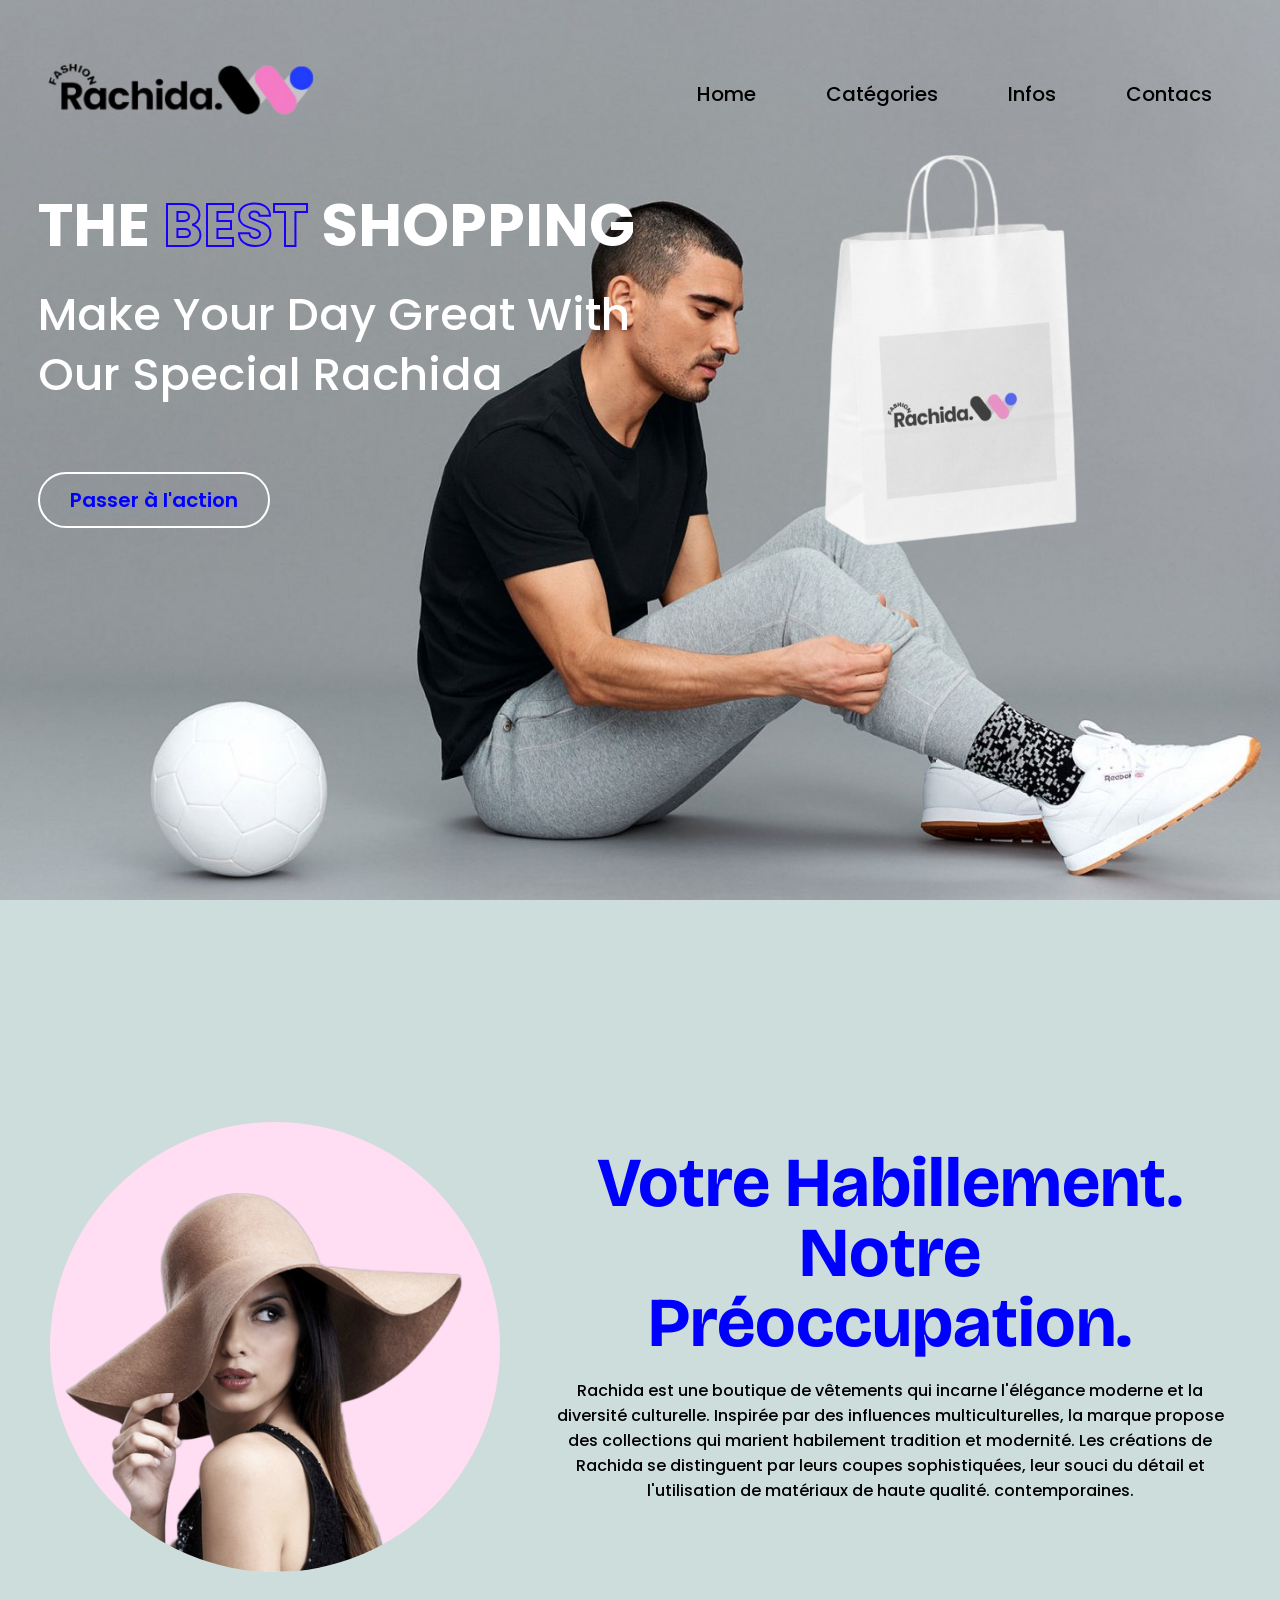
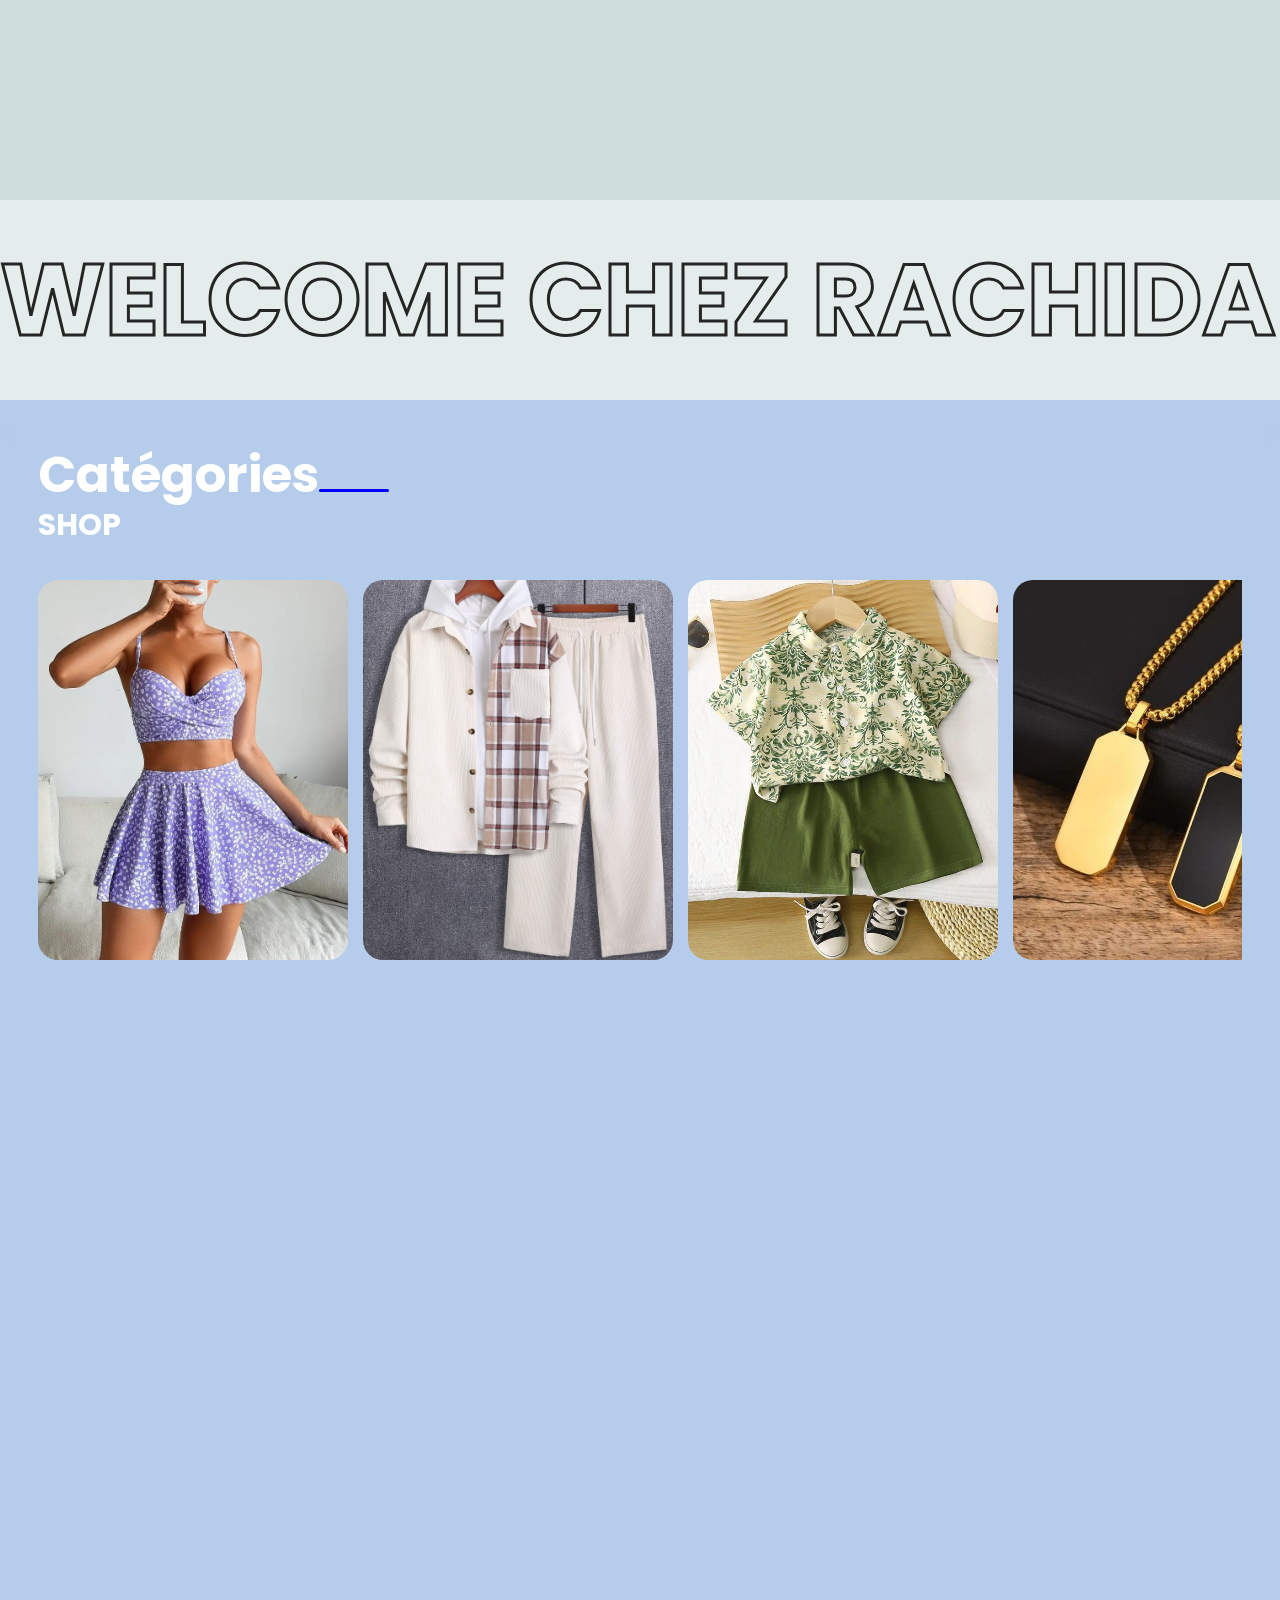
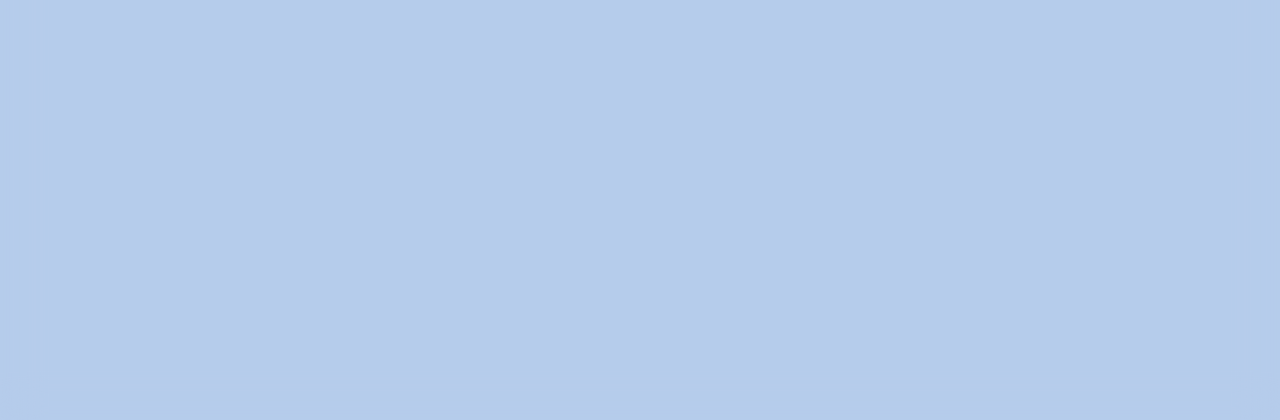
<file: index.html>
<!DOCTYPE html>
<html lang="en">
<head>
    <meta charset="UTF-8">
    <link rel="preconnect" href="https://fonts.googleapis.com">
<link rel="preconnect" href="https://fonts.gstatic.com" crossorigin>
<link href="https://fonts.googleapis.com/css2?family=Poppins:ital,wght@0,100;0,200;0,300;0,400;0,500;0,600;0,700;0,800;0,900;1,100;1,200;1,300;1,400;1,500;1,600;1,700;1,800;1,900&display=swap" rel="stylesheet">
    <meta name="viewport" content="width=device-width, initial-scale=1.0">
    <link rel="website icon" type="png" href="oranges_opt.jpg">
    <link rel="stylesheet" href="style.css">
    <link rel="preconnect" href="https://fonts.googleapis.com">
<link rel="preconnect" href="https://fonts.gstatic.com" crossorigin>
<link href="https://fonts.googleapis.com/css2?family=Bricolage+Grotesque:opsz,wght@12..96,200..800&display=swap" rel="stylesheet">
    <link rel="stylesheet" href="https://cdnjs.cloudflare.com/ajax/libs/font-awesome/6.7.2/css/all.min.css" integrity="sha512-Evv84Mr4kqVGRNSgIGL/F/aIDqQb7xQ2vcrdIwxfjThSH8CSR7PBEakCr51Ck+w+/U6swU2Im1vVX0SVk9ABhg==" crossorigin="anonymous" referrerpolicy="no-referrer" />
    <title>Rachida</title>
</head>
<body  onclick="closeNav()">
    <section class="header">
         <nav class="navbar">
              <a href="index.html" class="logo">
            <img src="image/3-Photoroom.png" alt="">
              </a>
              <ul class="nav-links">
                 <li><a href="#">Home</a></li>
                 <li onclick="openNav()"><a href="#parent-caroosell"></span>catégories</a></li>
                 <li><a href="#">Infos</a></li>
                 <li><a href="#">contacs</a></li>
              </ul>
         </nav>
         <div class="spicheur">
          <div class="box Pub-associer">
            <h1>The <span>best</span> shopping</h1>
            <h2>make your day great with our special Rachida</h2>
             <a href="index.html">Passer à l'action</a>
          </div>
          <div class="box Rachida-acolyte">
            <img src="image/1-Photoroom.png" alt="">
          </div>
         </div>
    </section>

    <div class="infos-page">
      <div class="party-one">
        <img src="image/sous-img/logo-title.png" alt="">
      </div>
      <div class="party-two">
        <h1>Votre Habillement. <br>
          Notre Préoccupation.</h1>
          <p>Rachida est une boutique de vêtements qui incarne l'élégance moderne et la diversité culturelle. Inspirée par des influences multiculturelles, la marque propose des collections qui marient habilement
             tradition et modernité. Les créations de Rachida se distinguent par leurs coupes sophistiquées, leur souci du détail et l'utilisation de matériaux de haute qualité. contemporaines.</p>
      </div>
    </div> 
     <div class="texte-scroll">
      <div class="title">
        <h1>Welcome chez Rachida /&/</h1>
        <h1> Où le style et le moderne s'assembles</h1>
      </div>
     </div>
<div class="parent-caroosell" id="parent-caroosell">
  <div class="caros-element">
       <h2>catégories</h2>
       <h3>SHOP</h3>
  </div>
<div class="caroosell">
        <a href="#" class="items">
          <img src="femme/max (3).jpeg" alt="femme image">
          <div class="color">
            <div>
            <h3>feminin</h3>
            <img src="image/plus.png" alt="">
            </div>
          </div>
        </a>
        <a href="#" class="items">
          <img src="homme/hom (3).jpeg" alt="vêtements pour homme">
          <div class="color">
            <div>
              <h3>masculin</h3>
            <img src="image/plus.png" alt="">
            </div>
          </div>
        </a>
        <a href="#" class="items">
          <img src="enfants/enj (7).jpeg" alt="image des enfans">
          <div class="color">
            <div>
              <h3>enfants</h3>
              <img src="image/plus.png" alt="">  
            </div>
          </div>
        </a>
        <a href="#" class="items">
          <img src="femme/max (11).jpeg" alt="accessoire hommme">
          <div class="color">
            <div>
              <h3>accessoires</h3>
              <img src="image/plus.png" alt="">  
            </div>
          </div>
        </a>
        <a href="#" class="items">
          <img src="femme/max (14).jpeg" alt="basket-pour-homme">
          <div class="color">
           <div>
            <h3>basket</h3>
            <img src="image/plus.png" alt="">
           </div>
          </div>
        </a>
        <a href="#" class="items">
          <img src="femme/max (23).jpeg"  alt="femme-bas">
          <div class="color">
            <div>
              <h3>chaussure</h3>
            <img src="image/plus.png" alt="">
            </div>
          </div>
        </a>
  </div> 
</div>


<!--     
    <script>
        function openNav(){
                document.querySelector(".links").style.height = "450px";
                document.querySelector("body").style.overflow = "hidden"
            }
            function closeNav(){
                document.querySelector(".links").style.display = "none";
                document.querySelector("body").style.overflow = "unset"
            }
    </script> -->
</body>
</html>
</file>
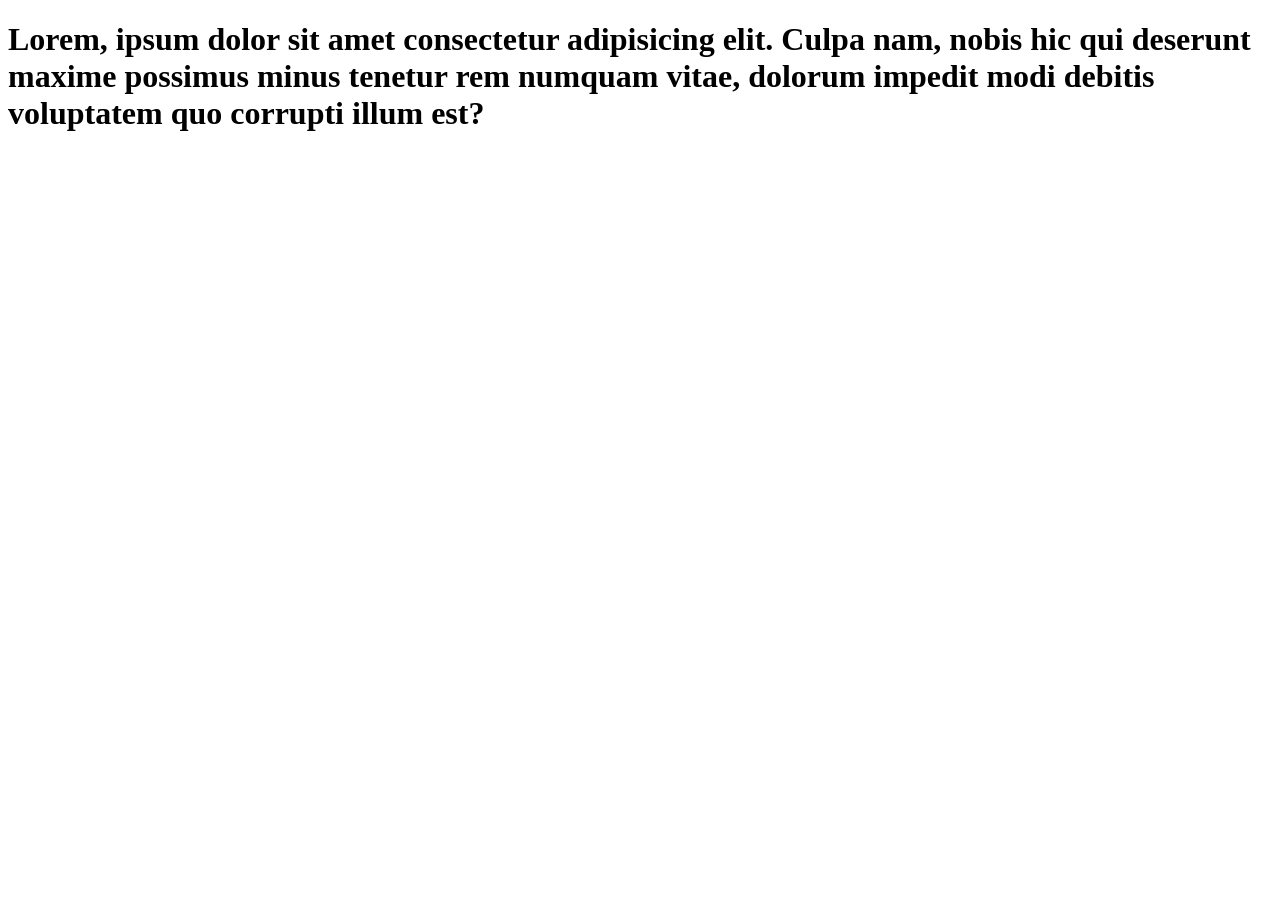
<file: femme.html>
<!DOCTYPE html>
<html lang="en">
<head>
    <meta charset="UTF-8">
    <meta name="viewport" content="width=device-width, initial-scale=1.0">
    <title>Document</title>
</head>
<body>
    <h1>Lorem, ipsum dolor sit amet consectetur adipisicing elit. Culpa nam, nobis hic qui deserunt maxime possimus minus tenetur rem numquam vitae, dolorum impedit modi debitis voluptatem quo corrupti illum est?</h1>
</body>
</html>
</file>
<file: style.css>
@import url('https://fonts.googleapis.com/css2?family=Bricolage+Grotesque:opsz,wght@12..96,200..800&display=swap');
@import url('https://fonts.googleapis.com/css2?family=Poppins:ital,wght@0,100;0,200;0,300;0,400;0,500;0,600;0,700;0,800;0,900;1,100;1,200;1,300;1,400;1,500;1,600;1,700;1,800;1,900&display=swap');

*{
    margin: 0;
    padding: 0;
    box-sizing: border-box;
    list-style: none;
    text-decoration: none;
    font-family: "Poppins", sans-serif;
    font-style: normal;
}

html,body{
    scroll-behavior: smooth;
    background-color: rgb(205, 221, 219);
}

.header{
    min-height: 100vh;
    padding:  40px 3%;
    /* background-color: #c2deff; */
    background-image: url(image/sous-img/Lookbook_8-1536x1025.jpg);
    background-size: cover;
    background-position: left;
}

.navbar{
    display: flex;
    align-items: center;
    justify-content: space-between;
    position: relative;
}

.logo img{
    height: 100px;
    width: 350px;
    object-fit: cover;
    transition: 0.5s padding;
}

.logo img:hover{
    padding: 10px;
}

.nav-links{
    display: flex;
    align-items: center;
    justify-content: space-between;
    gap: 10px;
}

.nav-links li {
 padding: 10px 30px;
 border-radius: 50px;
 transition: 0.2s background;
 cursor: pointer;
}

.nav-links li:hover{
    padding: 10px 30px;
    background-color: rgb(245, 161, 242);
    border-radius: 50px;
}

.nav-links li a{
    font-size: 20px;
    font-weight: 500;
    text-transform: capitalize;
    color: black;
}

li a span{
    margin-right: 5px;
}

/**/

.spicheur{
    height: auto;
    display: flex;
    align-items:center;
    justify-content: space-between;
    
}

.box{
  width: 50%;
}

.Pub-associer h1{
    font-size: 60px;
    font-weight: bold;
    color:  rgb(255, 255, 255);
    text-transform: uppercase;
    margin-bottom: 15px;
}

.Pub-associer h1 span{
    color: transparent;
    -webkit-text-stroke: 2px;
    -webkit-text-stroke-color:  rgb(25, 0, 250);
}

.Pub-associer h2{
    font-size: 45px;
    font-weight: 500;
    text-transform: capitalize;
    margin-bottom: 80px;
    line-height: 60px;
    color: white;
}

.Pub-associer p{
    font-size: 18px;
    font-weight: 600;
    text-transform: capitalize;
    line-height: 30px;
    text-align: justify;
    margin-bottom: 30px;
    color: aliceblue;
}

.Pub-associer a{
   padding: 12px 30px;
   border-radius: 50px;
   border: 2px solid  rgb(255, 255, 255);
   transition: 0.8s background;
   font-size: 20px;
   font-weight: 600;
   color: blue;
}

.Pub-associer a:hover{
    background: rgb(0, 0, 0);
    color:  white;
    border: none;
 } 
 

.Rachida-acolyte{
    display: flex;
    align-items: center;
    justify-content: center;
}

.Rachida-acolyte img{
  height: 400px;
  width: 400px;
  object-fit: cover;
  animation: 8s wrap linear infinite;
}

@keyframes wrap{
    0%{
        transform: translateX(0%);
    }
    25%{
        transform: translateX(-20%);
    }
} 

/*la partie des images qui flotte*/

.infos-page{
    min-height: 100vh;
    padding: 50px;
    display:flex ;
    align-items: center;
}

.party-one{
   margin-right: 50px;
}

.party-one img{
    height: 450px;
    width: 450px;
    object-fit: cover;
    border-radius: 50%;
 }

.party-two p{
    text-align: center;
    font-weight: 500;
     margin-bottom:50px;
 }
 

.party-two h1{
    font-size: 70px;
    font-weight: bold;
    color: blue;
    text-align: center;
    line-height: 1;
    font-family: "Bricolage Grotesque", sans-serif;
    font-optical-sizing: auto;
    font-weight: bold;
    font-style: normal;
    font-variation-settings:
      "wdth" 100;
      margin-bottom: 20px;
}

 
/*la partie du texte qui scroll*/


.texte-scroll{
    height: auto;
    background-color: rgba(255, 255, 255, 0.466);
    backdrop-filter: blur(20px);
    overflow: hidden;
    padding: 25px 0;
}

.texte-scroll .title{
    white-space: nowrap;
    display: flex;
    width: 100%;
    animation: 10s rap linear infinite;
}

.texte-scroll .title h1{
    font-size: 100px;
    color: transparent;
    font-weight: bold;
    -webkit-text-stroke: 3px;
    -webkit-text-stroke-color: rgb(37, 37, 37);
    text-transform: uppercase;
    font-weight: bold;
}

@keyframes rap{
    0%{
        transform: translateX(0%);
    }
    100%{
        transform: translateX(-100%);
    }
}

/* la patie des images des categories*/

.parent-caroosell{
min-height: 180vh;
background-color: rgba(154, 185, 252, 0.466);
backdrop-filter: blur(20px);

padding: 50px 3%;
}

.caros-element{
   font-family: "Bricolage Grotesque", sans-serif;
   font-optical-sizing: auto;
   font-weight: bold;
   font-style: normal;
   font-variation-settings:
     "wdth" 100;
     line-height: 1;
     margin-bottom: 40px;
}

.caros-element h2{
    font-size: 50px;
    font-weight: bold;
    text-transform: capitalize;
    margin-bottom: 10px;
    position: relative;
    color: white;
 }
 
.caros-element h2::after{
   position: absolute;
   content: "";
   bottom: 8px;
   height: 3px;
   width: 70px;
   background-color: blue;
   border-radius: 5px;
 }
 
.caros-element h3{
    font-size: 30px;
    font-weight: bold;
    color: white;
    text-transform: capitalize;
    margin-bottom: 10px;
 }

/* les images du caroosell*/
.caroosell{
    min-height: 72vh;
    display: flex;
    overflow-x: auto;
    gap: 15px;
    
}

.items{
    max-height: 380px;
    min-width: 310px;
    position: relative;
}

.items img{
   height: 100%;
   width: 100%;
   border-radius: 20px;
   object-fit: cover;
}
/* la partie du hover des images*/

.items div{
   position: absolute;
   height: 100%;
   width: 100%;
   background-color: #0f52e462;
   top: 0;
   display: flex;
   align-items: center;
   justify-content: center;
   border-radius: 20px;
   display: none;
   transition: O.5s background;
 }
 
.items:hover div{
   display: block;
   display: flex;
}
  
.items .color img{
    height: 50px;
    width: 50px;
    object-fit: cover;
    opacity: 0.49;
 }
 
.items .color h3{
   font-size: 30px;
   color: white;
   text-transform: capitalize;
}

.color div{
    display: flex;
    flex-direction: column;
    height: 100%;
    gap: 20px;
}
</file>
